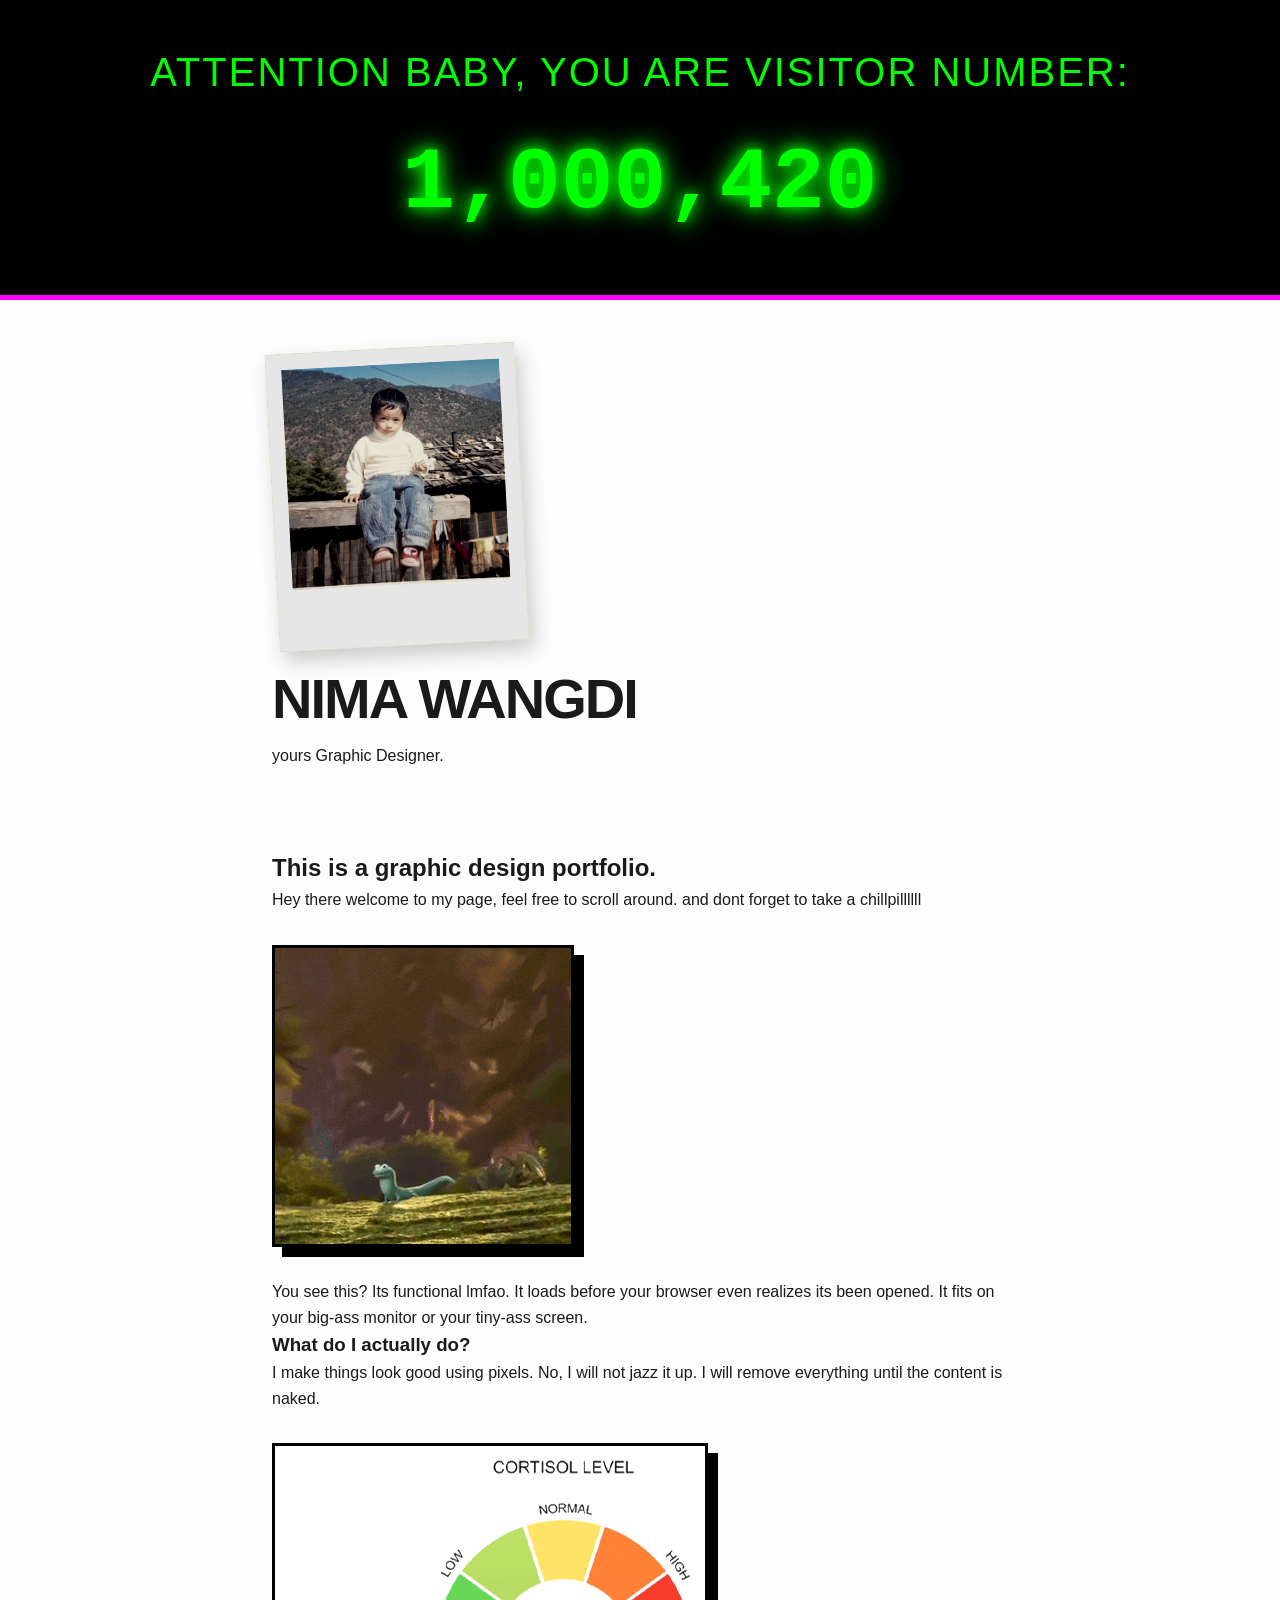
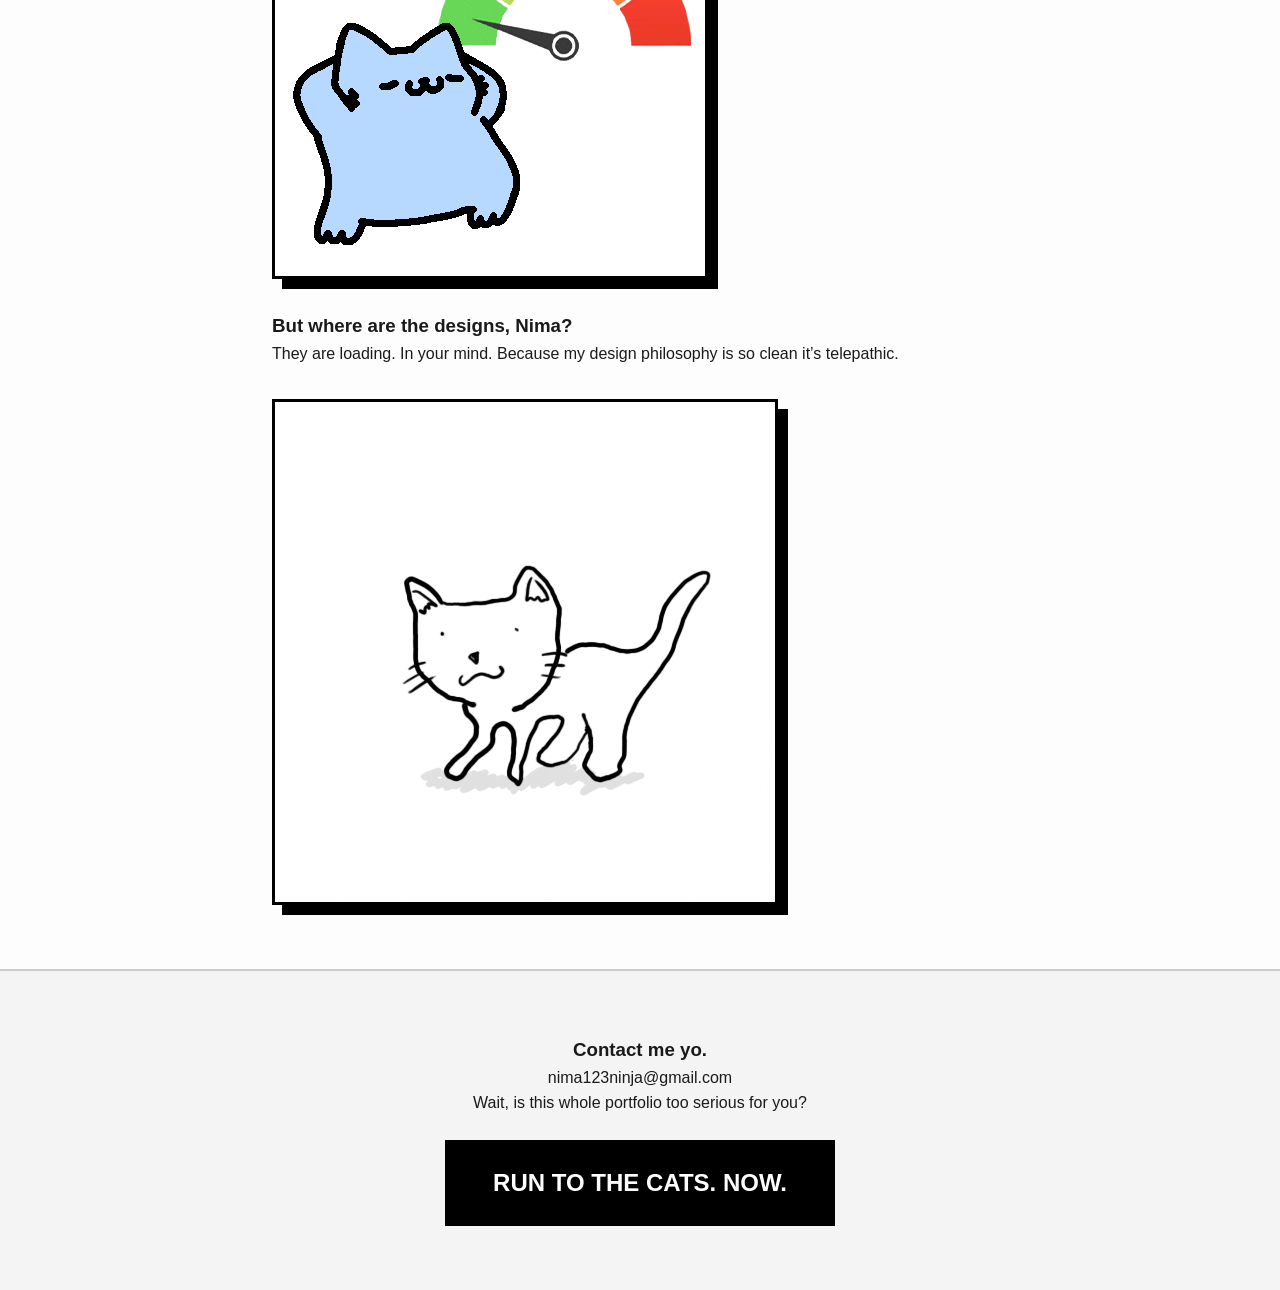
<file: index.html>
<!DOCTYPE html>
<html lang="en">
<head>
    <meta charset="UTF-8">
    <meta name="viewport" content="width=device-width, initial-scale=1.0">
    <title>Nima Wangdi: Graphic Designer</title>
    <link rel="stylesheet" href="style.css">
</head>
<body>

    <div class="visitor-counter">
        <p>ATTENTION BABY, YOU ARE VISITOR NUMBER:</p>
        <span id="count">...</span>
    </div>

    <header class="main-header">
        <img src="a.jpeg" alt="A photo of Nima Wangdi" class="profile-pic">
        <h1>Nima Wangdi</h1>
        <p class="subtitle">yours Graphic Designer.</p>
    </header>

    <main>
        <section id="rant">
            <h2>This is a graphic design portfolio.</h2>
            <p>Hey there welcome to my page, feel free to scroll around. and dont forget to take a chillpillllll</p>
            <img src="lizzy.gif" class="funny-gif" alt="Cat playing the piano">

            <p>You see this? Its functional lmfao. It loads before your browser even realizes its been opened. It fits on your big-ass monitor or your tiny-ass screen.</p>
            
            <h3>What do I actually do?</h3>
            <p>I make things look good using pixels. No, I will not jazz it up. I will remove everything until the content is naked.</p>
            <img src="cat.gif" class="funny-gif" alt="Homer Simpson retreating">

            <h3>But where are the designs, Nima?</h3>
            <p>They are loading. In your mind. Because my design philosophy is so clean it’s telepathic.</p>
            <img src="cat1.gif" class="funny-gif" alt="Confused Travolta">
        </section>
    </main>

    <footer class="main-footer">
        <h3>Contact me yo.</h3>
        <p>nima123ninja@gmail.com</p>
        
        <div class="cat-escape">
            <p>Wait, is this whole portfolio too serious for you?</p>
            <a href="cats.html" class="cat-button">RUN TO THE CATS. NOW.</a>
        </div>
    </footer>

    <script>
        async function getVisitorCount() {
            try {
                // This key is unique to your site launch in 2026
                const response = await fetch('https://api.countapi.xyz/hit/nimawangdi-me-2026/visits');
                const data = await response.json();
                document.getElementById('count').innerText = data.value.toLocaleString();
            } catch (error) {
                // If API is blocked, show a legendary number
                document.getElementById('count').innerText = "1,000,420";
            }
        }
        getVisitorCount();
    </script>

</body>
</html>
</file>
<file: style.css>
/* -- RESET -- */
* {
    margin: 0;
    padding: 0;
    box-sizing: border-box;
}

body {
    font-family: "Helvetica Neue", Helvetica, Arial, sans-serif;
    line-height: 1.6;
    color: #1a1a1a;
    background-color: #fdfdfd;
    overflow-x: hidden;
}

/* -- THE LIVE COUNTER -- */
.visitor-counter {
    background: #000;
    color: #0f0;
    text-align: center;
    padding: 2.5rem 1rem;
    border-bottom: 5px solid #ff00ff;
}

.visitor-counter p {
    font-family: "Impact", sans-serif;
    font-size: 2.5rem;
    margin-bottom: 10px;
    letter-spacing: 2px;
}

#count {
    font-family: 'Courier New', Courier, monospace;
    font-size: 5.5rem;
    font-weight: bold;
    color: #0f0;
    text-shadow: 0 0 15px #0f0, 0 0 30px #0f0; /* Neon Glow */
    display: block;
}

/* -- HEADER & PHOTO -- */
.main-header {
    max-width: 800px;
    margin: 0 auto;
    padding: 3rem 2rem;
    text-align: left;
}

.profile-pic {
    width: 250px;
    height: auto;
    background-color: #fff;
    padding: 15px 15px 60px 15px; /* Polaroid Style */
    border: 1px solid #ddd;
    box-shadow: 5px 10px 20px rgba(0,0,0,0.2);
    transform: rotate(-3deg);
    filter: sepia(0.2) contrast(1.1) brightness(0.9);
    transition: transform 0.3s ease;
}

.profile-pic:hover {
    transform: rotate(0deg) scale(1.05);
    filter: none;
}

h1 { font-size: 3.5rem; text-transform: uppercase; letter-spacing: -2px; }

/* -- MAIN CONTENT -- */
main {
    max-width: 800px;
    margin: 0 auto;
    padding: 2rem;
}

.funny-gif {
    display: block;
    max-width: 100%;
    margin: 2rem 0;
    border: 3px solid black;
    box-shadow: 10px 10px 0px #000;
}

.main-footer {
    text-align: center;
    padding: 4rem 2rem;
    background: #f4f4f4;
    border-top: 2px solid #ccc;
}

.cat-button {
    display: inline-block;
    background: #000;
    color: #fff;
    padding: 1.5rem 3rem;
    text-decoration: none;
    font-weight: bold;
    font-size: 1.5rem;
    margin-top: 1.5rem;
}

/* -- MOBILE TWEAKS -- */
@media (max-width: 600px) {
    .visitor-counter p { font-size: 1.2rem; }
    #count { font-size: 3.5rem; }
    .profile-pic { width: 200px; }
    h1 { font-size: 2.5rem; }
}
</file>
